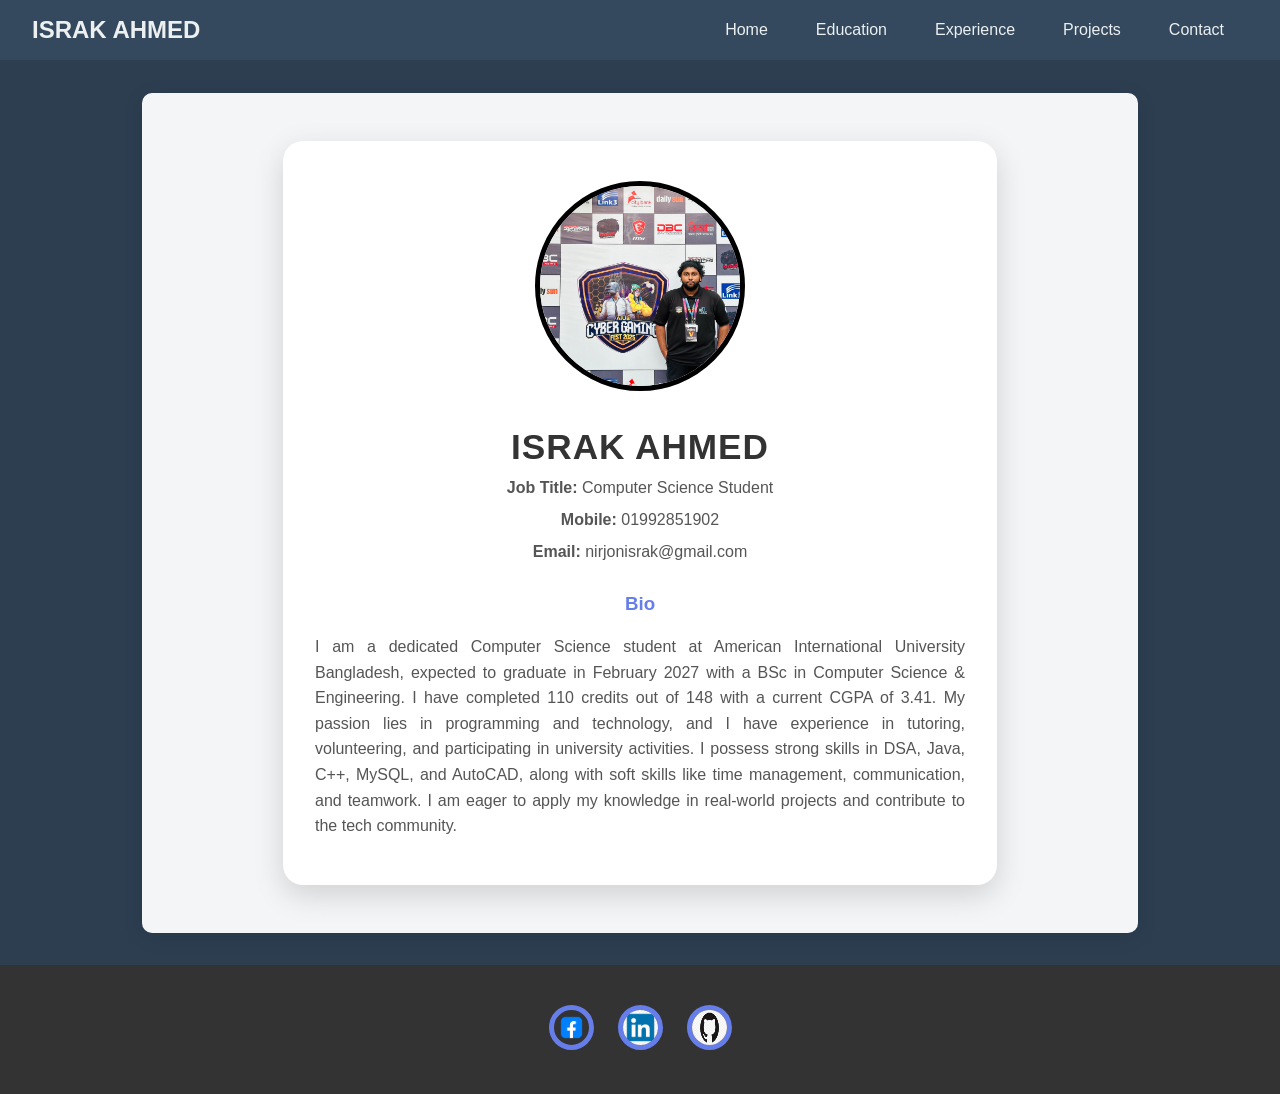
<file: index.html>
<!DOCTYPE html>
<html lang="en">
<head>
    <meta charset="UTF-8">
    <meta name="viewport" content="width=device-width, initial-scale=1.0">
    <title>My Portfolio - Home</title>
    <link rel="stylesheet" href="styles/index.css">

</head>
<body>
    <header>
        <h1 class="site-name">ISRAK AHMED</h1>
        <nav>
            <ul>
                <li><a href="index.html">Home</a></li>
                <li><a href="html/educations.html">Education</a></li>
                <li><a href="html/experience.html">Experience</a></li>
                <li><a href="html/projects.html">Projects</a></li>
                <li><a href="html/contact.html">Contact</a></li>
            </ul>
        </nav>
    </header>
    <main>
        <section class="profile-card">
            <img src="resources/israk.jpg" alt="Profile Picture">
            <h2>ISRAK AHMED</h2>
            <p><strong>Job Title:</strong> Computer Science Student</p>
            <p><strong>Mobile:</strong> 01992851902</p>
            <p><strong>Email:</strong> nirjonisrak@gmail.com</p>
            <h3>Bio</h3>
            <p class="bio">I am a dedicated Computer Science student at American International University Bangladesh, expected to graduate in February 2027 with a BSc in Computer Science & Engineering. I have completed 110 credits out of 148 with a current CGPA of 3.41. My passion lies in programming and technology, and I have experience in tutoring, volunteering, and participating in university activities. I possess strong skills in DSA, Java, C++, MySQL, and AutoCAD, along with soft skills like time management, communication, and teamwork. I am eager to apply my knowledge in real-world projects and contribute to the tech community.</p>
        </section>
    </main>
    <footer>
        <div class="social-links">
            <a href="https://www.facebook.com/fakenirjon" target="_blank" rel="noopener noreferrer">
                <img src="resources/fb.png" alt="Facebook">
            </a>
            <a href="https://www.linkedin.com/feed/" target="_blank" rel="noopener noreferrer">
                <img src="resources/linkedin.png" alt="LinkedIn">
            </a>
            <a href="https://github.com/israka1" target="_blank" rel="noopener noreferrer">
                <img src="resources/githubpng.png" alt="GitHub">
            </a>
        </div>
    </footer>
</body>
</html>
</file>
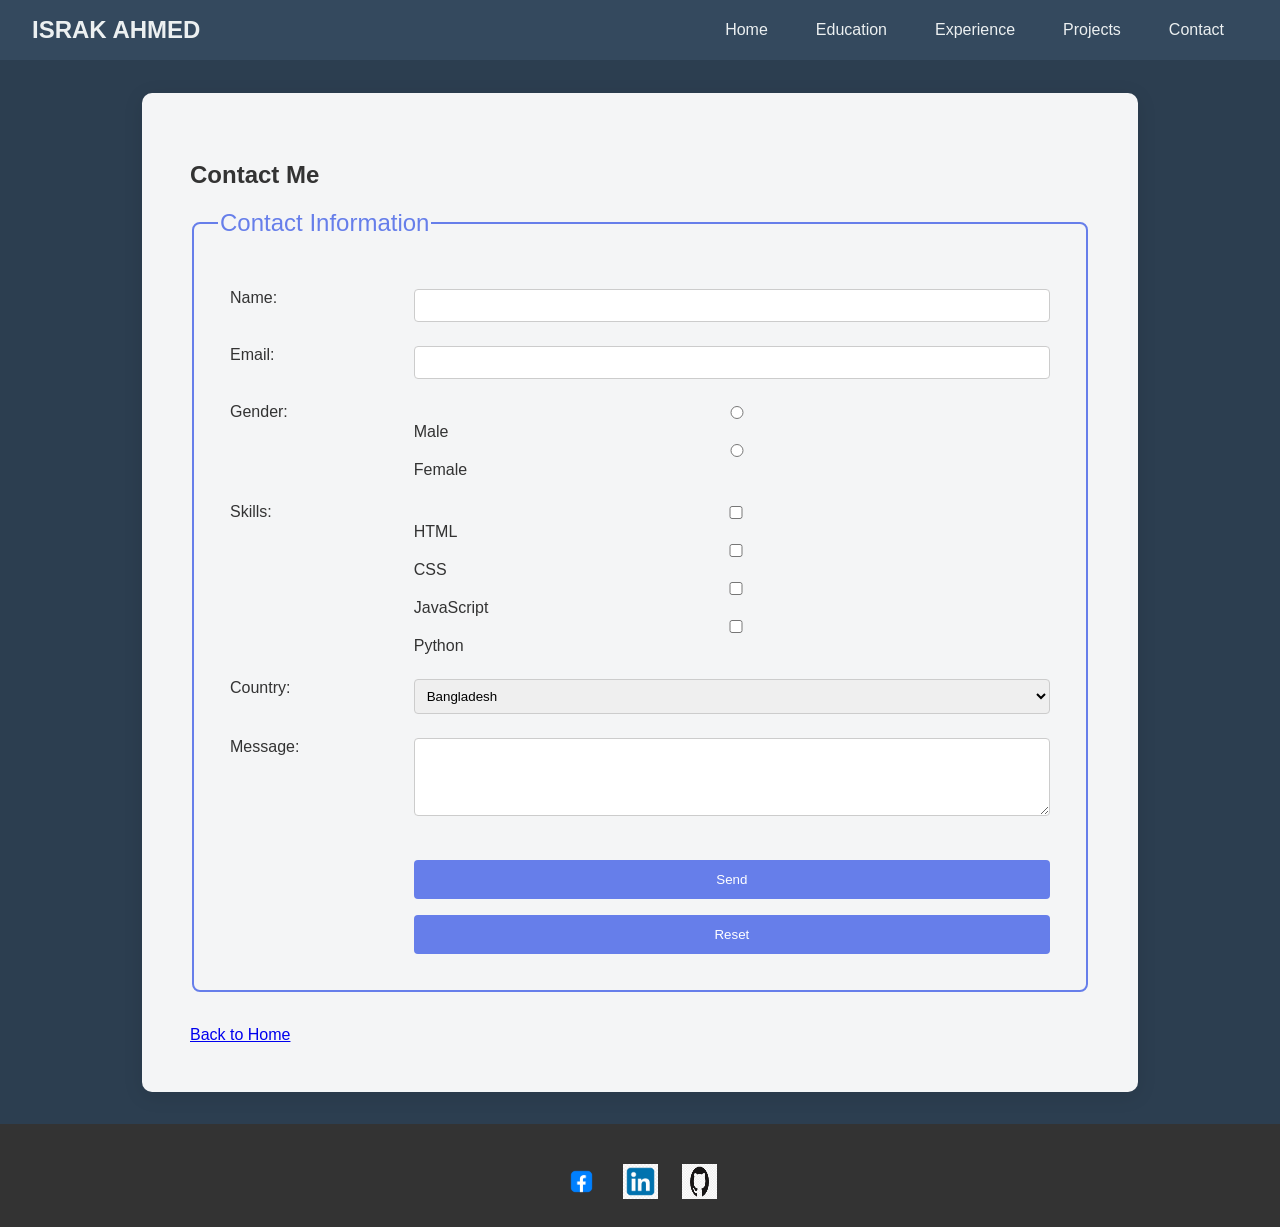
<file: html/contact.html>
<!DOCTYPE html>
<html lang="en">
<head>
    <meta charset="UTF-8">
    <meta name="viewport" content="width=device-width, initial-scale=1.0">
    <title>My Portfolio - Contact</title>
    <link rel="stylesheet" href="../styles/contact.css">
</head>
<body>
    <header>
        <h1 class="site-name">ISRAK AHMED</h1>
        <nav>
            <ul>
                <li><a href="../index.html">Home</a></li>
                <li><a href="educations.html">Education</a></li>
                <li><a href="experience.html">Experience</a></li>
                <li><a href="projects.html">Projects</a></li>
                <li><a href="contact.html">Contact</a></li>
            </ul>
        </nav>
    </header>
    <main>
        <h2>Contact Me</h2>
        <form method="post">
            <fieldset>
                <legend>Contact Information</legend>
                <table>
                    <tr>
                        <td><label for="name">Name:</label></td>
                        <td><input type="text" id="name" name="name" required></td>
                    </tr>
                    <tr>
                        <td><label for="email">Email:</label></td>
                        <td><input type="email" id="email" name="email" required></td>
                    </tr>
                    <tr>
                        <td><label>Gender:</label></td>
                        <td>
                            <input type="radio" name="gender" value="male"> Male
                            <input type="radio" name="gender" value="female"> Female
                        </td>
                    </tr>
                    <tr>
                        <td><label>Skills:</label></td>
                        <td>
                            <input type="checkbox" value="html"> HTML
                            <input type="checkbox" value="css"> CSS
                            <input type="checkbox" value="js"> JavaScript
                            <input type="checkbox" value="python"> Python
                        </td>
                    </tr>
                    <tr>
                        <td><label for="country">Country:</label></td>
                        <td>
                            <select id="country" name="country">
                                <option>Bangladesh</option>
                                <option>India</option>
                                <option>USA</option>
                                <option>UK</option>
                            </select>
                        </td>
                    </tr>
                    <tr>
                        <td><label for="msg">Message:</label></td>
                        <td>
                            <textarea id="msg" rows="4" cols="30"></textarea>
                        </td>
                    </tr>
                    <tr>
                        <td></td>
                        <td>
                            <input type="submit" value="Send">
                            <input type="reset">
                       </td>
                    </tr>
                </table>
            </fieldset>
        </form>
        <br>
        <a href="../index.html">Back to Home</a>
    </main>
    <footer>
        <div class="social-links">
            <a href="https://www.facebook.com/fakenirjon" target="_blank" rel="noopener noreferrer">
                <img src="../resources/fb.png" alt="Facebook">
            </a>
            <a href="https://www.linkedin.com/feed/" target="_blank" rel="noopener noreferrer">
                <img src="../resources/linkedin.png" alt="LinkedIn">
            </a>
            <a href="https://github.com/israka1" target="_blank" rel="noopener noreferrer">
                <img src="../resources/githubpng.png" alt="GitHub">
            </a>
        </div>
    </footer>
</body>
</html>
</file>
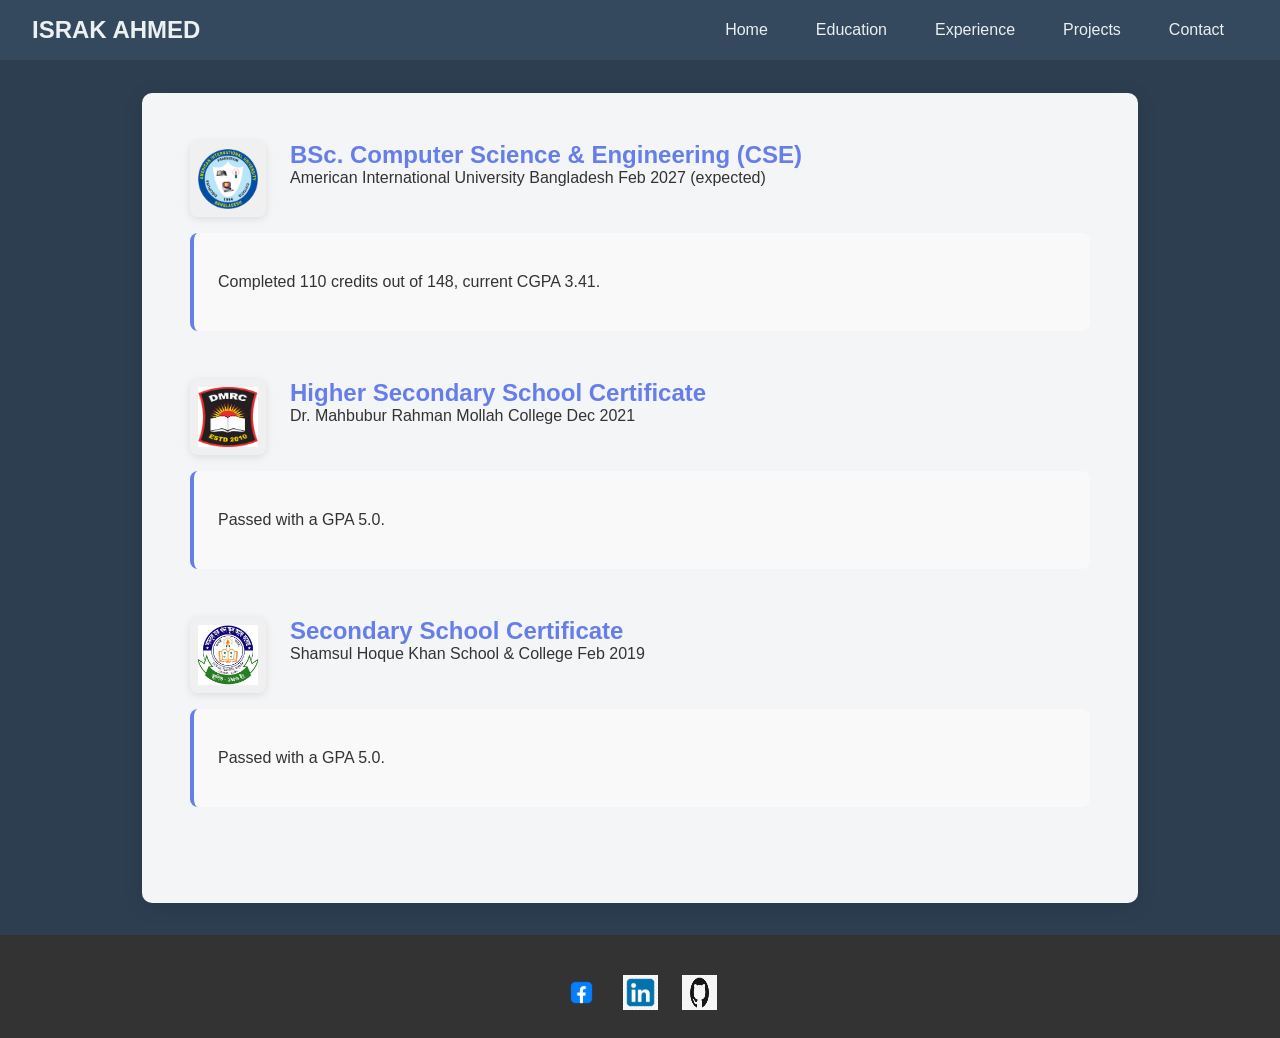
<file: html/educations.html>
<!DOCTYPE html>
<html lang="en">
<head>
    <meta charset="UTF-8">
    <meta name="viewport" content="width=device-width, initial-scale=1.0">
    <title>My Portfolio - Education</title>
    <link rel="stylesheet" href="../styles/educations.css">
</head>
<body>
    <header>
        <h1 class="site-name">ISRAK AHMED</h1>
        <nav>
            <ul>
                <li><a href="../index.html">Home</a></li>
                <li><a href="educations.html">Education</a></li>
                <li><a href="experience.html">Experience</a></li>
                <li><a href="projects.html">Projects</a></li>
                <li><a href="contact.html">Contact</a></li>
            </ul>
        </nav>
    </header>
    <main>
            <section class="education-item">
                <div class="edu-header">
                    <img src="../resources/AIUB.png" alt="AIUB Icon" class="edu-icon">
                    <div class="edu-title-group">
                        <h2>BSc. Computer Science & Engineering (CSE)</h2>
                        <span class="institution">American International University Bangladesh</span>
                        <span class="duration">Feb 2027 (expected)</span>
                    </div>
                </div>
                <div class="education-content">
                    <p>Completed 110 credits out of 148, current CGPA 3.41.</p>
                </div>
            </section>
            <section class="education-item">
                <div class="edu-header">
                    <img src="../resources/clg.png" alt="College Icon" class="edu-icon">
                    <div class="edu-title-group">
                        <h2>Higher Secondary School Certificate</h2>
                        <span class="institution">Dr. Mahbubur Rahman Mollah College</span>
                        <span class="duration">Dec 2021</span>
                    </div>
                </div>
                <div class="education-content">
                    <p>Passed with a GPA 5.0.</p>
                </div>
            </section>
            <section class="education-item">
                <div class="edu-header">
                    <img src="../resources/School.png" alt="School Icon" class="edu-icon">
                    <div class="edu-title-group">
                        <h2>Secondary School Certificate</h2>
                        <span class="institution">Shamsul Hoque Khan School & College</span>
                        <span class="duration">Feb 2019</span>
                    </div>
                </div>
                <div class="education-content">
                    <p>Passed with a GPA 5.0.</p>
                </div>
            </section>
    </main>
    <footer>
        <div class="social-links">
            <a href="https://www.facebook.com/fakenirjon" target="_blank" rel="noopener noreferrer">
                <img src="../resources/fb.png" alt="Facebook">
            </a>
            <a href="https://www.linkedin.com/feed/" target="_blank" rel="noopener noreferrer">
                <img src="../resources/linkedin.png" alt="LinkedIn">
            </a>
            <a href="https://github.com/israka1" target="_blank" rel="noopener noreferrer">
                <img src="../resources/githubpng.png" alt="GitHub">
            </a>
        </div>
    </footer>
</body>
</html>
</file>
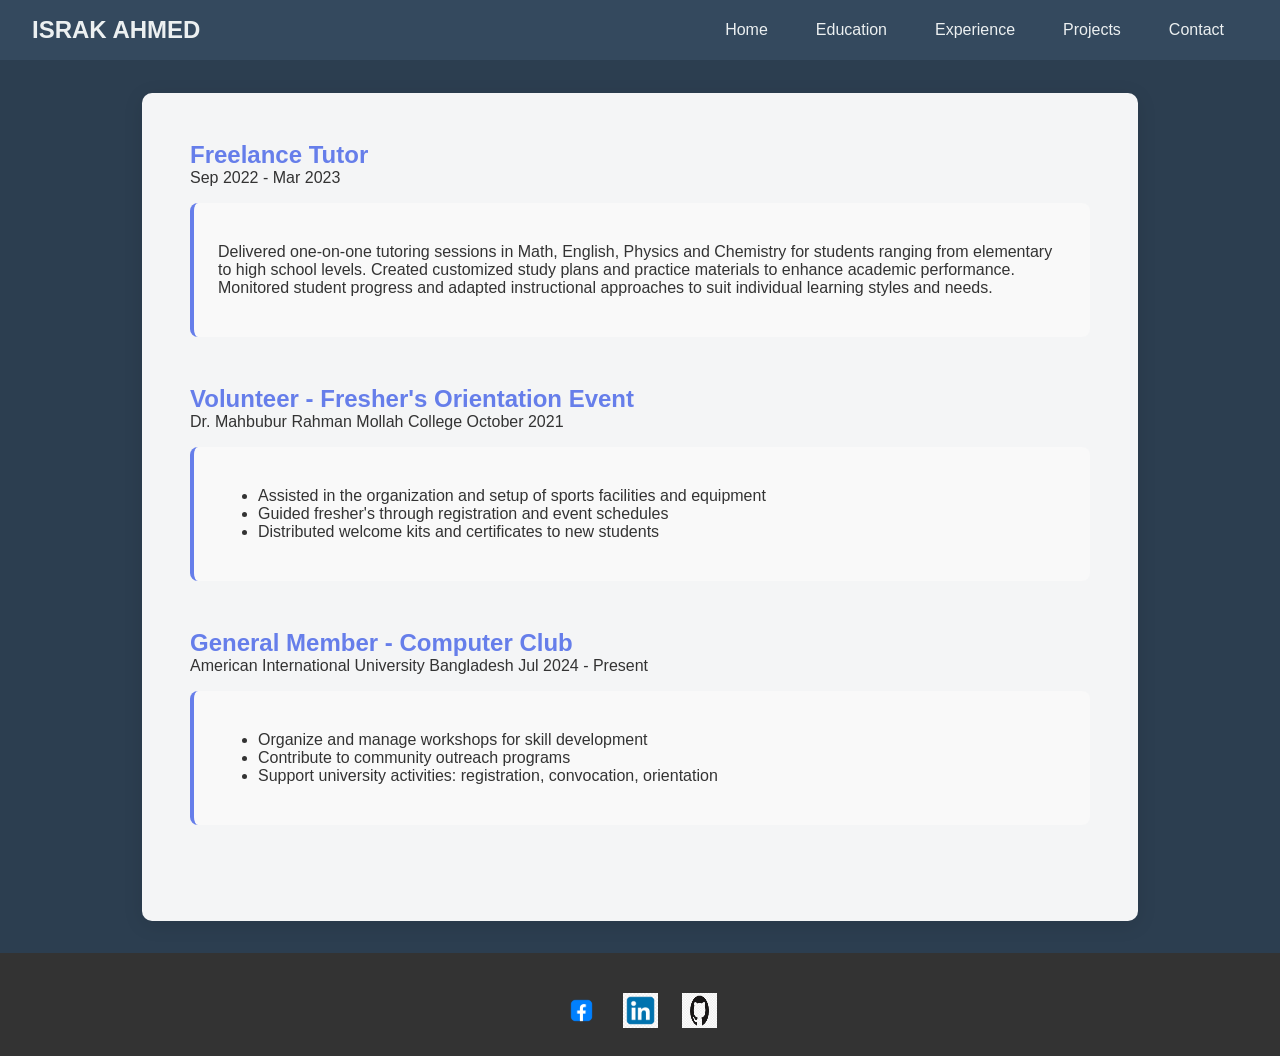
<file: html/experience.html>
<!DOCTYPE html>
<html lang="en">
<head>
    <meta charset="UTF-8">
    <meta name="viewport" content="width=device-width, initial-scale=1.0">
    <title>My Portfolio - Experience</title>
    <link rel="stylesheet" href="../styles/experience.css">
</head>
<body>
    <header>
        <h1 class="site-name">ISRAK AHMED</h1>
        <nav>
            <ul>
                <li><a href="../index.html">Home</a></li>
                <li><a href="educations.html">Education</a></li>
                <li><a href="experience.html">Experience</a></li>
                <li><a href="projects.html">Projects</a></li>
                <li><a href="contact.html">Contact</a></li>
            </ul>
        </nav>
    </header>
    <main>
            <section class="experience-item">
                <div class="experience-header">
                    <div class="exp-title-group">
                        <h2>Freelance Tutor</h2>
                        <span class="duration">Sep 2022 - Mar 2023</span>
                    </div>
                </div>
                <div class="experience-content">
                    <p class="description">Delivered one-on-one tutoring sessions in Math, English, Physics and Chemistry for students ranging from elementary to high school levels. Created customized study plans and practice materials to enhance academic performance. Monitored student progress and adapted instructional approaches to suit individual learning styles and needs.</p>
                </div>
            </section>
            <section class="experience-item">
                <div class="experience-header">
                    <div class="exp-title-group">
                        <h2>Volunteer - Fresher's Orientation Event</h2>
                        <span class="institution">Dr. Mahbubur Rahman Mollah College</span>
                        <span class="duration">October 2021</span>
                    </div>
                </div>
                <div class="experience-content">
                    <ul class="highlights">
                        <li>Assisted in the organization and setup of sports facilities and equipment</li>
                        <li>Guided fresher's through registration and event schedules</li>
                        <li>Distributed welcome kits and certificates to new students</li>
                    </ul>
                </div>
            </section>
            <section class="experience-item">
                <div class="experience-header">
                    <div class="exp-title-group">
                        <h2>General Member - Computer Club</h2>
                        <span class="institution">American International University Bangladesh</span>
                        <span class="duration">Jul 2024 - Present</span>
                    </div>
                </div>
                <div class="experience-content">
                    <ul class="highlights">
                        <li>Organize and manage workshops for skill development</li>
                        <li>Contribute to community outreach programs</li>
                        <li>Support university activities: registration, convocation, orientation</li>
                    </ul>
                </div>
            </section>
    </main>
    <footer>
        <div class="social-links">
            <a href="https://www.facebook.com/fakenirjon" target="_blank" rel="noopener noreferrer">
                <img src="../resources/fb.png" alt="Facebook">
            </a>
            <a href="https://www.linkedin.com/feed/" target="_blank" rel="noopener noreferrer">
                <img src="../resources/linkedin.png" alt="LinkedIn">
            </a>
            <a href="https://github.com/israka1" target="_blank" rel="noopener noreferrer">
                <img src="../resources/githubpng.png" alt="GitHub">
            </a>
        </div>
    </footer>
</body>
</html>
</file>
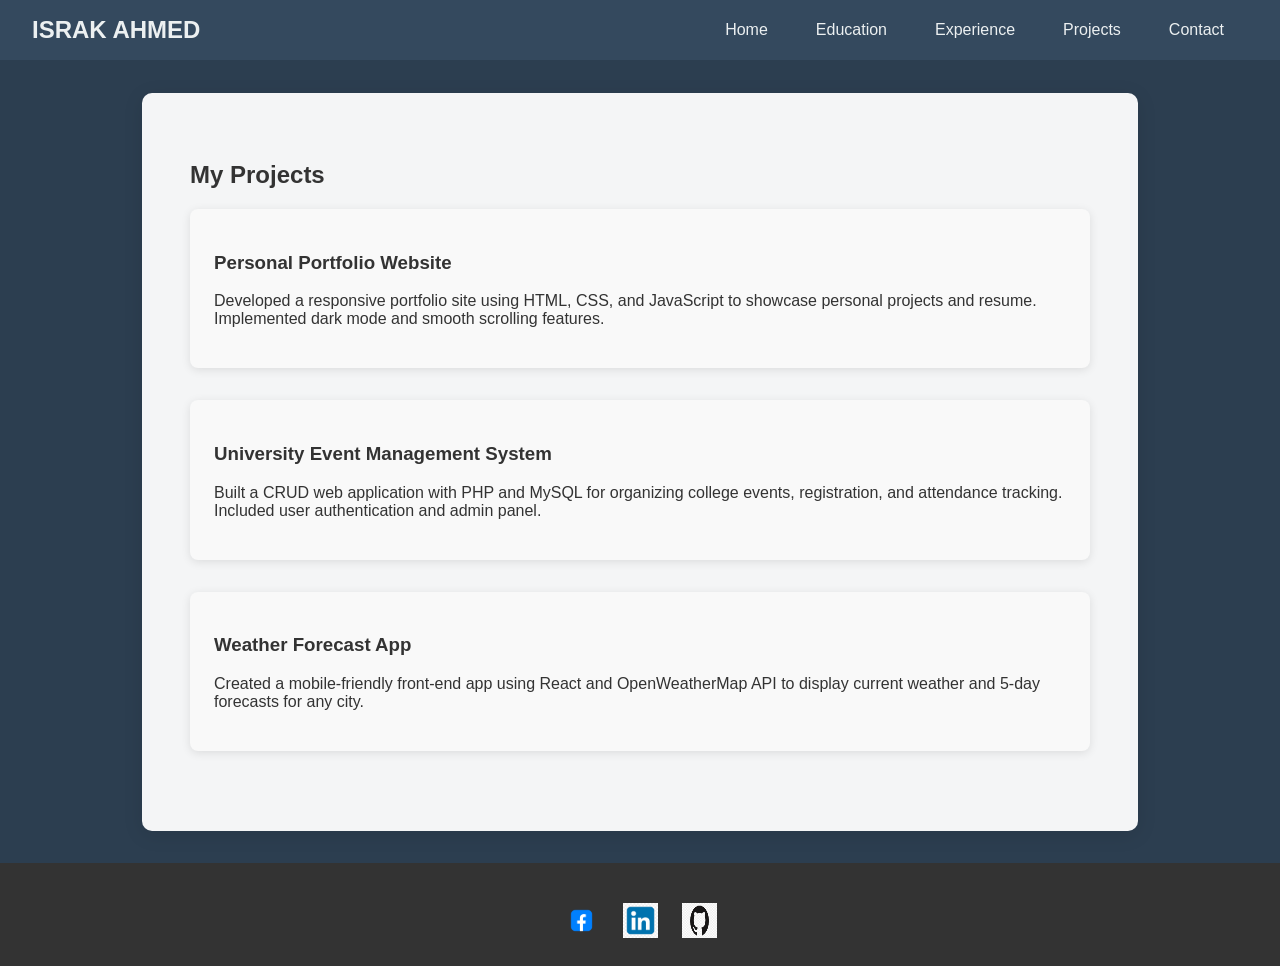
<file: html/projects.html>
<!DOCTYPE html>
<html lang="en">
<head>
    <meta charset="UTF-8">
    <meta name="viewport" content="width=device-width, initial-scale=1.0">
    <title>My Portfolio - Projects</title>
    <link rel="stylesheet" href="../styles/projects.css">
</head>
<body>
    <header>
        <h1 class="site-name">ISRAK AHMED</h1>
        <nav>
            <ul>
                <li><a href="../index.html">Home</a></li>
                <li><a href="educations.html">Education</a></li>
                <li><a href="experience.html">Experience</a></li>
                <li><a href="projects.html">Projects</a></li>
                <li><a href="contact.html">Contact</a></li>
            </ul>
        </nav>
    </header>
    <main>
        <h2>My Projects</h2>
        <section class="project">
            <h3>Personal Portfolio Website</h3>
            <p>Developed a responsive portfolio site using HTML, CSS, and JavaScript to showcase personal projects and resume. Implemented dark mode and smooth scrolling features.</p>
        </section>
        <section class="project">
            <h3>University Event Management System</h3>
            <p>Built a CRUD web application with PHP and MySQL for organizing college events, registration, and attendance tracking. Included user authentication and admin panel.</p>
        </section>
        <section class="project">
            <h3>Weather Forecast App</h3>
            <p>Created a mobile-friendly front-end app using React and OpenWeatherMap API to display current weather and 5-day forecasts for any city.</p>
        </section>
    </main>
    <footer>
        <div class="social-links">
            <a href="https://www.facebook.com/fakenirjon" target="_blank" rel="noopener noreferrer">
                <img src="../resources/fb.png" alt="Facebook">
            </a>
            <a href="https://www.linkedin.com/feed/" target="_blank" rel="noopener noreferrer">
                <img src="../resources/linkedin.png" alt="LinkedIn">
            </a>
            <a href="https://github.com/israka1" target="_blank" rel="noopener noreferrer">
                <img src="../resources/githubpng.png" alt="GitHub">
            </a>
        </div>
    </footer>
</body>
</html>
</file>
<file: styles/index.css>
body { font-family: 'Segoe UI', 'Helvetica Neue', Arial, sans-serif; margin: 0; padding: 0; background: #2c3e50; color: #ecf0f1; }
main, .profile-card { background-color: #ffffff; color: #333; }

/* section/card shadows */
main { box-shadow: 0 5px 15px rgba(0,0,0,0.2); }
.profile-card { box-shadow: 0 5px 15px rgba(0,0,0,0.2); }

nav ul { list-style: none; padding: 0; display: flex; margin: 0; }
nav li { margin: 0 0.5rem; }
nav a { color: #ecf0f1; text-decoration: none; padding: 0.5rem 1rem; transition: color 0.3s, background-color 0.3s; }
nav a:hover { color: #bdc3c7; }
nav a:active { color: #95a5a6; }

nav a:hover { background-color: #5a67d8; }

/* profile card on homepage */
.profile-card { background-color: #ffffff; padding: 2.5rem 2rem; border-radius: 20px; box-shadow: 0 10px 30px rgba(0,0,0,0.15); max-width: 650px; margin: auto; text-align: center; }
.profile-card img { border: 5px solid black; transition: transform 0.3s; }
.profile-card img:hover { transform: scale(1.05); }
.profile-card h2 { font-size: 2.2rem; color: #333; letter-spacing: 1px; margin: 1rem 0 0.5rem; }
.profile-card p { font-size: 1rem; color: #555; margin: 0.4rem 0; }
.profile-card h3 { margin-top: 1.8rem; color: #667eea; }
.profile-card .bio { text-align: justify; }

/* header layout */
header { display: flex; justify-content: space-between; align-items: center; background-color: #34495e; border-bottom: 1px solid #2c3e50; text-align: left; padding: 1rem 2rem; }
.site-name { margin: 0; font-size: 1.5rem; color: #ecf0f1; }
main { padding: 3rem; max-width: 900px; margin: auto; background-color: rgba(255, 255, 255, 0.95); border-radius: 10px; margin-top: 2rem; box-shadow: 0 4px 20px rgba(0,0,0,0.1); }
img { max-width: 200px; border-radius: 50%; border: 5px solid #667eea; margin-bottom: 1rem; }
h1, h2 { color: #333; }
h1 { font-size: 2.5rem; margin-bottom: 1rem; }
h2 { font-size: 2rem; margin-top: 2rem; }
p { line-height: 1.6; }
footer { text-align: center; padding: 1.5rem; background-color: #333; color: white; margin-top: 2rem; }
.social-links { display: flex; justify-content: center; gap: 1.5rem; margin-top: 1rem; }
.social-links a { display: inline-block; transition: transform 0.3s, opacity 0.3s; }
.social-links a:hover { transform: scale(1.1); opacity: 0.8; }
.social-links img { width: 35px; height: 35px; }
@media (max-width: 768px) {
    nav ul { flex-direction: column; }
    nav li { margin: 0; }
    main { padding: 1rem; max-width: 100%; }
    h1 { font-size: 2rem; }
}
</file>
<file: styles/contact.css>
body { font-family: 'Segoe UI', 'Helvetica Neue', Arial, sans-serif; margin: 0; padding: 0; background: #2c3e50; color: #ecf0f1; }
main { background-color: #ffffff; color: #333; box-shadow: 0 5px 15px rgba(0,0,0,0.2); }
/* header and nav flex layout */
header { display: flex; justify-content: space-between; align-items: center; background-color: #34495e; color: #ecf0f1; text-align: left; padding: 1rem 2rem; border-bottom: 1px solid #2c3e50; }
.site-name { margin: 0; font-size: 1.5rem; color: #ecf0f1; }
nav ul { list-style: none; padding: 0; display: flex; margin: 0; }
nav li { margin: 0 0.5rem; }
nav a { color: #ecf0f1; text-decoration: none; padding: 0.5rem 1rem; transition: color 0.3s, background-color 0.3s; }
nav a:hover { color: #3498db; }
nav a:hover { background-color: #5a67d8; }
main { padding: 3rem; max-width: 900px; margin: auto; background-color: rgba(255, 255, 255, 0.95); border-radius: 10px; margin-top: 2rem; box-shadow: 0 4px 20px rgba(0,0,0,0.1); }
fieldset { border: 2px solid #667eea; padding: 1.5rem; margin-bottom: 1rem; border-radius: 8px; }
legend { font-size: 1.5rem; color: #667eea; }
table { width: 100%; border-collapse: collapse; margin-top: 1rem; }
td { padding: 0.75rem; vertical-align: top; }
input, select, textarea { padding: 0.5rem; border: 1px solid #ccc; border-radius: 4px; width: 100%; box-sizing: border-box; }
input[type="submit"], input[type="reset"] { margin-top: 1rem; padding: 0.75rem; background-color: #667eea; color: white; border: none; cursor: pointer; border-radius: 4px; transition: background-color 0.3s; }
input[type="submit"]:hover, input[type="reset"]:hover { background-color: #5a67d8; }
footer { text-align: center; padding: 1rem; background-color: #333; color: white; margin-top: 2rem; }
h1 { color: #333; font-size: 2.5rem; margin-bottom: 1rem; }
footer { text-align: center; padding: 1.5rem; background-color: #333; color: white; margin-top: 2rem; }
.social-links { display: flex; justify-content: center; gap: 1.5rem; margin-top: 1rem; }
.social-links a { display: inline-block; transition: transform 0.3s, opacity 0.3s; }
.social-links a:hover { transform: scale(1.1); opacity: 0.8; }
.social-links img { width: 35px; height: 35px; }
@media (max-width: 768px) {
    nav ul { flex-direction: column; }
    nav li { margin: 0; }
    main { padding: 1rem; max-width: 100%; }
    table { font-size: 0.9rem; }
    h1 { font-size: 2rem; }
}
</file>
<file: styles/educations.css>
body { font-family: 'Segoe UI', 'Helvetica Neue', Arial, sans-serif; margin: 0; padding: 0; background: #2c3e50; color: #ecf0f1; }
main { background-color: #ffffff; color: #333; box-shadow: 0 5px 15px rgba(0,0,0,0.2); }
nav ul { list-style: none; padding: 0; display: flex; margin: 0; }
nav li { margin: 0 0.5rem; }
nav a { color: #ecf0f1; text-decoration: none; padding: 0.5rem 1rem; transition: color 0.3s, background-color 0.3s; }
nav a:hover { color: #3498db; }
nav a:hover { background-color: #5a67d8; }

/* header layout */
header { display: flex; justify-content: space-between; align-items: center; background-color: #34495e; color: #ecf0f1; text-align: left; padding: 1rem 2rem; border-bottom: 1px solid #2c3e50; }
.site-name { margin: 0; font-size: 1.5rem; color: #ecf0f1; }

/* education item styling */
.education-item { margin-bottom: 3rem; }
.edu-header { display: flex; align-items: flex-start; margin-bottom: 1rem; }
.edu-icon { width: 60px; height: 60px; margin-right: 1.5rem; border-radius: 8px; background-color: #f0f0f0; padding: 0.5rem; box-shadow: 0 2px 8px rgba(0,0,0,0.1); }
.edu-title-group h2 { margin: 0; color: #667eea; font-size: 1.5rem; }
.education-content { background-color: #f9f9f9; padding: 1.5rem; border-radius: 8px; border-left: 4px solid #667eea; }
@media (max-width: 768px) {
    .edu-icon { width: 50px; height: 50px; margin-right: 1rem; }
    .edu-title-group h2 { font-size: 1.2rem; }
}
main { padding: 3rem; max-width: 900px; margin: auto; background-color: rgba(255, 255, 255, 0.95); border-radius: 10px; margin-top: 2rem; box-shadow: 0 4px 20px rgba(0,0,0,0.1); }
h1, h2 { color: #333; }
h1 { font-size: 2.5rem; margin-bottom: 1rem; }
footer { text-align: center; padding: 1.5rem; background-color: #333; color: white; margin-top: 2rem; }
.social-links { display: flex; justify-content: center; gap: 1.5rem; margin-top: 1rem; }
.social-links a { display: inline-block; transition: transform 0.3s, opacity 0.3s; }
.social-links a:hover { transform: scale(1.1); opacity: 0.8; }
.social-links img { width: 35px; height: 35px; }
@media (max-width: 768px) {
    nav ul { flex-direction: column; }
    nav li { margin: 0; }
    main { padding: 1rem; max-width: 100%; }
    h1 { font-size: 2rem; }
}
</file>
<file: styles/experience.css>
body { font-family: 'Segoe UI', 'Helvetica Neue', Arial, sans-serif; margin: 0; padding: 0; background: #2c3e50; color: #ecf0f1; }
main { background-color: #ffffff; color: #333; box-shadow: 0 5px 15px rgba(0,0,0,0.2); }
nav ul { list-style: none; padding: 0; display: flex; margin: 0; }
nav li { margin: 0 0.5rem; }
nav a { color: #ecf0f1; text-decoration: none; padding: 0.5rem 1rem; transition: color 0.3s, background-color 0.3s; }
nav a:hover { color: #3498db; }
nav a:hover { background-color: #5a67d8; }

/* header layout */
header { display: flex; justify-content: space-between; align-items: center; background-color: #34495e; color: #ecf0f1; text-align: left; padding: 1rem 2rem; border-bottom: 1px solid #2c3e50; }
.site-name { margin: 0; font-size: 1.5rem; color: #ecf0f1; }

/* experience item styling */
.experience-item { margin-bottom: 3rem; }
.experience-header { display: flex; align-items: flex-start; margin-bottom: 1rem; }
.exp-title-group h2 { margin: 0; color: #667eea; font-size: 1.5rem; }
.experience-content { background-color: #f9f9f9; padding: 1.5rem; border-radius: 8px; border-left: 4px solid #667eea; }
@media (max-width: 768px) {
    .exp-title-group h2 { font-size: 1.2rem; }
} 
main { padding: 3rem; max-width: 900px; margin: auto; background-color: rgba(255, 255, 255, 0.95); border-radius: 10px; margin-top: 2rem; box-shadow: 0 4px 20px rgba(0,0,0,0.1); }
h1, h2 { color: #333; }
h1 { font-size: 2.5rem; margin-bottom: 1rem; }
footer { text-align: center; padding: 1.5rem; background-color: #333; color: white; margin-top: 2rem; }
.social-links { display: flex; justify-content: center; gap: 1.5rem; margin-top: 1rem; }
.social-links a { display: inline-block; transition: transform 0.3s, opacity 0.3s; }
.social-links a:hover { transform: scale(1.1); opacity: 0.8; }
.social-links img { width: 35px; height: 35px; }
@media (max-width: 768px) {
    nav ul { flex-direction: column; }
    nav li { margin: 0; }
    main { padding: 1rem; max-width: 100%; }
    h1 { font-size: 2rem; }
}
</file>
<file: styles/projects.css>
body { font-family: 'Segoe UI', 'Helvetica Neue', Arial, sans-serif; margin: 0; padding: 0; background: #2c3e50; color: #ecf0f1; }
main { background-color: #ffffff; color: #333; box-shadow: 0 5px 15px rgba(0,0,0,0.2); }
/* header and nav flex layout */
header { display: flex; justify-content: space-between; align-items: center; background-color: #34495e; color: #ecf0f1; text-align: left; padding: 1rem 2rem; border-bottom: 1px solid #2c3e50; }
.site-name { margin: 0; font-size: 1.5rem; color: #ecf0f1; }
nav ul { list-style: none; padding: 0; display: flex; margin: 0; }
nav li { margin: 0 0.5rem; }
nav a { color: #ecf0f1; text-decoration: none; padding: 0.5rem 1rem; transition: color 0.3s, background-color 0.3s; }
nav a:hover { color: #3498db; }
nav a:hover { background-color: #5a67d8; }
main { padding: 3rem; max-width: 900px; margin: auto; background-color: rgba(255, 255, 255, 0.95); border-radius: 10px; margin-top: 2rem; box-shadow: 0 4px 20px rgba(0,0,0,0.1); }
.project { margin-bottom: 2rem; background-color: #f9f9f9; padding: 1.5rem; border-radius: 8px; box-shadow: 0 2px 10px rgba(0,0,0,0.1); }
.project h2 { color: #667eea; }
.project ul { padding-left: 1.5rem; }
h1, h2 { color: #333; }
h1 { font-size: 2.5rem; margin-bottom: 1rem; }
footer { text-align: center; padding: 1.5rem; background-color: #333; color: white; margin-top: 2rem; }
.social-links { display: flex; justify-content: center; gap: 1.5rem; margin-top: 1rem; }
.social-links a { display: inline-block; transition: transform 0.3s, opacity 0.3s; }
.social-links a:hover { transform: scale(1.1); opacity: 0.8; }
.social-links img { width: 35px; height: 35px; }
@media (max-width: 768px) {
    nav ul { flex-direction: column; }
    nav li { margin: 0; }
    main { padding: 1rem; max-width: 100%; }
    h1 { font-size: 2rem; }
}
</file>
